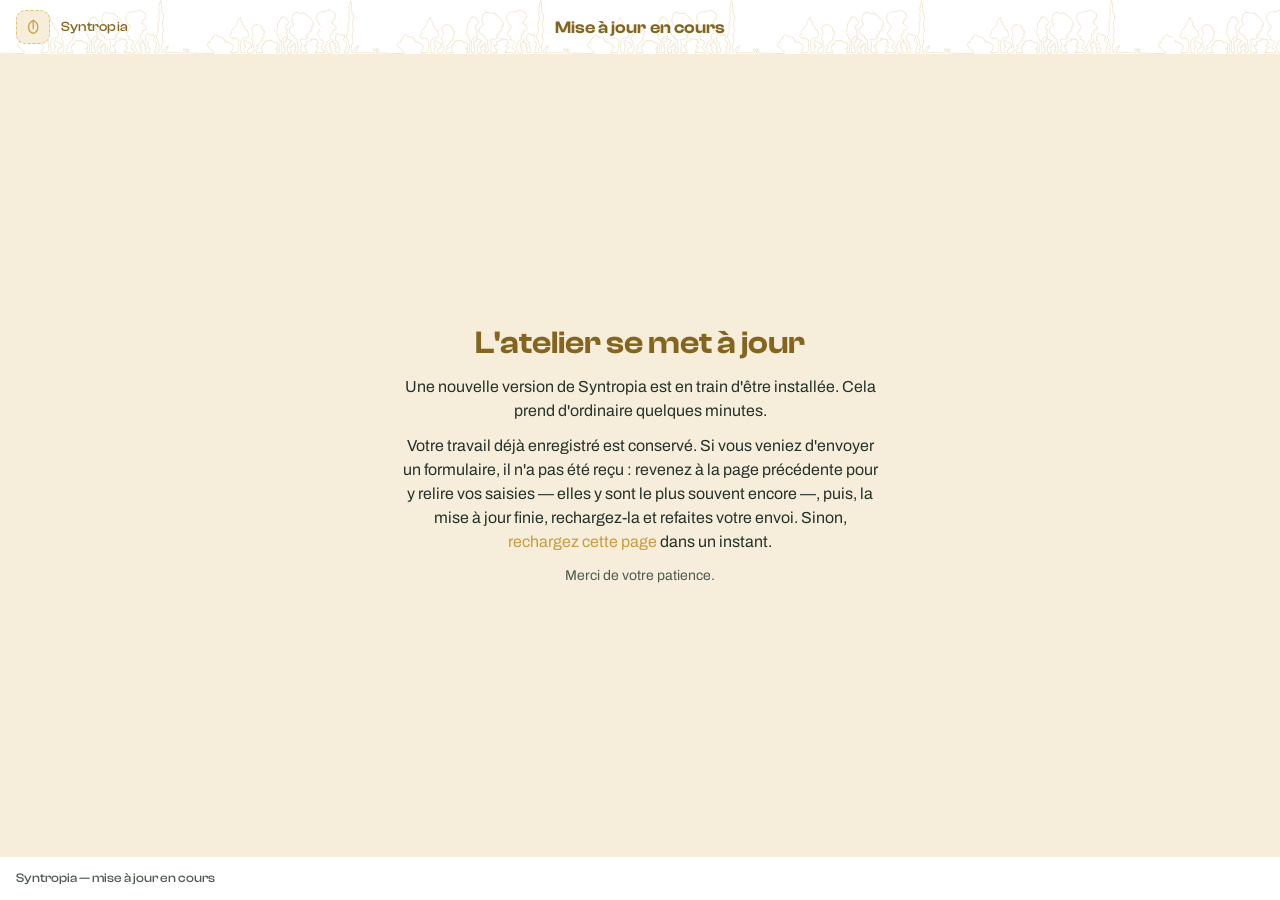
<file: public/maintenance.html>
<!doctype html>
<!--
  La page « Mise à jour en cours » — servie (code 503) par le .htaccess de maintenance que pose bin/deployer.py le temps
  d'un déploiement (chantier-mises-a-jour.md, Phase 2). Statique, sans PHP ni JS : elle ne doit dépendre de rien qui
  soit en train d'être remplacé. Sur le gabarit du bureau (gabarit.css seulement), sans panneaux : rien à y faire
  qu'attendre. Ses liens sont relatifs — elle est servie à l'adresse demandée, quelle qu'elle soit.
-->
<html lang="fr">
<head>
<meta charset="utf-8">
<meta name="viewport" content="width=device-width, initial-scale=1">
<meta name="robots" content="noindex">
<title>Syntropia — mise à jour en cours</title>
<link rel="stylesheet" href="assets/css/gabarit.css">
<style>
  :root{ --haut-bandeaux: 3.4rem; }
  .maj-corps{ text-align:center; max-width:32rem; padding:0 1rem; }
  .maj-titre{ font:600 2rem var(--titre); color:var(--accent-titre); margin:0 0 .8rem; line-height:1.15; }
  .maj-texte{ font:400 1rem/1.5 var(--texte); color:var(--ink); margin:0 0 .7rem; }
  .maj-note{ font:400 .88rem/1.45 var(--texte); color:var(--muted); margin:0; }
  .maj-lien{ color:var(--accent); }
</style>
</head>
<body>
<div class="app" id="app">

  <header class="bandeau-general">
    <div class="bg-gauche">
      <span class="logo-espace" aria-hidden="true">
        <svg viewBox="0 0 24 24" fill="none" stroke="currentColor" stroke-width="1.6" stroke-linecap="round" stroke-linejoin="round"><path d="M12 3v11M12 3C8 5 6 8 6 12M12 3c4 2 6 5 6 9M6 12c0 4 2.5 7 6 8M18 12c0 4-2.5 7-6 8"/></svg>
      </span>
      <div class="marque"><span class="marque-nom">Syntropia</span></div>
    </div>
    <div class="bg-centre"><span class="bg-centre-titre">Mise à jour en cours</span></div>
    <div class="bg-droite"></div>
  </header>

  <div class="corps">
    <main class="bureau" id="bureau">
      <div class="maj-corps">
        <h1 class="maj-titre">L'atelier se met à jour</h1>
        <p class="maj-texte">Une nouvelle version de Syntropia est en train d'être installée. Cela prend
           d'ordinaire quelques minutes.</p>
        <p class="maj-texte">Votre travail déjà enregistré est conservé. Si vous veniez d'envoyer un
           formulaire, il n'a pas été reçu : revenez à la page précédente pour y relire vos saisies — elles
           y sont le plus souvent encore —, puis, la mise à jour finie, rechargez-la et refaites votre
           envoi. Sinon, <a class="maj-lien" href="">rechargez cette page</a> dans un instant.</p>
        <p class="maj-note">Merci de votre patience.</p>
      </div>
    </main>
  </div>

  <footer class="pied">
    <span class="pied-mention">Syntropia — mise à jour en cours</span>
    <span class="pied-spacer"></span>
  </footer>

</div>
</body>
</html>
</file>
<file: public/assets/css/gabarit.css>
/* Le gabarit — la coquille commune à toutes les étapes de l'atelier.
   Extrait de le-bureau/index.html (maquette validée le 2026-09-11).
   Ce que ce fichier NE contient PAS : le contenu du bureau lui-même
   (propre à chaque étape) — voir architecture-technique.md. */

@font-face{ font-family:'Clash Display'; src:url('../polices/ClashDisplay-Medium.woff2') format('woff2'); font-weight:500; font-style:normal; font-display:swap; }
@font-face{ font-family:'Clash Display'; src:url('../polices/ClashDisplay-Semibold.woff2') format('woff2'); font-weight:600; font-style:normal; font-display:swap; }
@font-face{ font-family:'Archivo'; src:url('../polices/Archivo-Regular.woff2') format('woff2'); font-weight:400; font-style:normal; font-display:swap; }
@font-face{ font-family:'Archivo'; src:url('../polices/Archivo-Medium.woff2') format('woff2'); font-weight:500; font-style:normal; font-display:swap; }
@font-face{ font-family:'Archivo'; src:url('../polices/Archivo-SemiBold.woff2') format('woff2'); font-weight:600; font-style:normal; font-display:swap; }

:root{
  --ink:#26312A; --muted:#4E5A50; --line:#C7D2BE; --alerte:#A2412A;
  color-scheme: light;
  --fond:#F6EEDB; --surface:#FFFFFF; --accent-titre:#84651F; --accent:#C89B3C;
  --accent-doux:#DFC16F; --accent-fond:#F6EEDB; --bouton-encre:#FFFFFF;
  --socle-fond:#EDF2E7; --socle-accent:#4E7043; --socle-accent-doux:#9DBB8D;
  --ombre: rgba(38,49,42,.22);
  /* le fond de la barre d'outils : en clair, --accent-fond est identique au fond de la page
     (--fond) et la bande ne se voyait plus ; un ton de crème plus soutenu la détache. */
  --outils-fond:#EFE2BF;
  --titre:'Clash Display', system-ui, -apple-system, sans-serif;
  --texte:'Archivo', system-ui, -apple-system, sans-serif;
  --haut-bandeaux: 6.2rem; /* 3.4rem (bandeau général) + 2.8rem (bandeau outils) */
}
@media (prefers-color-scheme: dark){
  :root:not([data-theme="light"]){
    --ink:#E4EADD; --muted:#9CAB94; --line:#37402F; --alerte:#E39177;
    color-scheme: dark;
    --fond:#1E1A11; --surface:#2A2418; --accent-titre:#E3C87C; --accent:#DFC16F;
    --accent-doux:#4B4025; --accent-fond:#382F1D; --bouton-encre:#1E1A11;
    --socle-fond:#121710; --socle-accent:#8AAE7B; --socle-accent-doux:#3A4B32;
    --ombre: rgba(0,0,0,.55);
    --outils-fond:#382F1D;
  }
}
:root[data-theme="dark"]{
  --ink:#E4EADD; --muted:#9CAB94; --line:#37402F; --alerte:#E39177;
  color-scheme: dark;
  --fond:#1E1A11; --surface:#2A2418; --accent-titre:#E3C87C; --accent:#DFC16F;
  --accent-doux:#4B4025; --accent-fond:#382F1D; --bouton-encre:#1E1A11;
  --socle-fond:#121710; --socle-accent:#8AAE7B; --socle-accent-doux:#3A4B32;
  --ombre: rgba(0,0,0,.55);
  --outils-fond:#382F1D;
}

*{ box-sizing:border-box; }
html,body{ height:100%; margin:0; overflow:hidden; }
body{
  background:var(--socle-fond); color:var(--ink); font:400 15px/1.5 var(--texte);
  -webkit-font-smoothing:antialiased;
}
button, input{ font:inherit; color:inherit; }
a{ color:inherit; text-decoration:none; }
code{ font-family:var(--texte); font-weight:600; background:var(--accent-fond); padding:.05em .35em; border-radius:.3em; font-size:.92em; }

.app{
  height:100vh; height:100dvh;
  display:grid; grid-template-rows:auto auto 1fr auto;
  background:var(--fond);
}

/* ----------------------------------------------------- bandeau général */
.bandeau-general{
  position:relative; /* pour le titre centré sur la fenêtre, pas sur l'espace restant */
  grid-row:1; height:3.4rem; min-width:0; display:grid; grid-template-columns:auto 1fr auto; align-items:center; gap:.9rem;
  padding:0 1rem; background:var(--surface);
}
/* La lisière — un dessin du porteur, répété sur toute la largeur, en fond
   du bandeau. Le dessin sert de masque : sa couleur suit le thème
   (--accent), sa transparence est de 75 %. Ni z-index ni `isolation` sur le
   bandeau : un contexte d'empilement y enfermerait le menu du compte
   (z-index 25), qui passerait alors sous le bureau (bug du 2026-10-05). La
   lisière reste dessous par l'ordre : elle vient avant .bg-gauche et
   .bg-droite, positionnés pour peindre après elle. */
.bandeau-general::before{
  content:""; position:absolute; inset:0; pointer-events:none;
  background:var(--accent); opacity:.25;
  -webkit-mask:url('../images/lisiere.svg') left bottom / auto 100% repeat-x;
          mask:url('../images/lisiere.svg') left bottom / auto 100% repeat-x;
}
.bg-gauche{ position:relative; display:flex; align-items:center; gap:.7rem; min-width:0; }
.bg-droite{ position:relative; display:flex; align-items:center; gap:.6rem; justify-content:flex-end; }
/* Centré sur la fenêtre, pas sur la colonne `1fr` du bandeau : quand
   gauche et droite n'ont pas la même largeur (ex. `connexion.php`, sans
   pastille de compte), un centrage par grille glisse visiblement du
   côté le plus étroit. Sorti du flux de la grille, positionné par
   rapport au bandeau lui-même — gauche/droite gardent leur place, eux,
   dans leurs colonnes `auto`. `max-width` le tient à l'écart des deux
   côtés même sur un titre long ; `text-overflow: ellipsis` prend le
   relais si ça ne suffit pas. */
.bg-centre{
  position:absolute; left:50%; top:50%; transform:translate(-50%, -50%);
  z-index:1; /* au-dessus de .bg-droite, positionné pour la lisière, qui occupe aussi la colonne du milieu : sans cela,
                il recouvre les flèches étape précédente / suivante (bug du 2026-10-05) */
  /* la place des deux côtés : la marque à gauche (environ 11rem), le thème et le compte à droite (environ 13rem) */
  max-width:min(55vw, 30rem, calc(100vw - 28rem));
  min-width:0; display:flex; align-items:center; justify-content:center; gap:.3rem; overflow:hidden;
}
.bg-centre-titre{
  font:600 1.08rem var(--titre); color:var(--accent-titre); letter-spacing:.005em;
  white-space:nowrap; overflow:hidden; text-overflow:ellipsis;
}

/* boutons étape précédente / étape suivante — encadrent le titre
   contextuel (directives.txt). Grisé, jamais masqué, quand il n'y a
   rien avant ou après : l'utilisateur voit qu'il est au bout, pas que
   le bouton a disparu. */
.etape-bouton{
  width:1.8rem; height:1.8rem; border:0; background:transparent; border-radius:50%;
  display:flex; align-items:center; justify-content:center; cursor:pointer; flex:none;
  color:var(--muted);
}
.etape-bouton:hover:not(:disabled){ background:var(--accent-fond); color:var(--ink); }
.etape-bouton:disabled{ opacity:.35; cursor:default; }
.etape-chevron{ width:.55rem; height:.55rem; }

.hamburger{
  display:flex; flex-direction:column; justify-content:center; gap:4px;
  width:2.4rem; height:2.4rem; border:0; background:transparent; border-radius:.5rem;
  cursor:pointer; flex:none;
}
.hamburger:hover{ background:var(--accent-fond); }
.hamburger span{ display:block; height:2px; width:1.35rem; margin:0 auto; background:var(--ink); border-radius:2px; transition:transform .2s, opacity .2s; }
.hamburger[aria-expanded="true"] span:nth-child(1){ transform:translateY(6px) rotate(45deg); }
.hamburger[aria-expanded="true"] span:nth-child(2){ opacity:0; }
.hamburger[aria-expanded="true"] span:nth-child(3){ transform:translateY(-6px) rotate(-45deg); }

.logo-espace{
  width:2.1rem; height:2.1rem; border-radius:.6rem; flex:none;
  background:var(--accent-fond); border:1px dashed var(--accent-doux);
  display:flex; align-items:center; justify-content:center;
}
.logo-espace svg{ width:1.15rem; height:1.15rem; color:var(--accent); }
.marque{ display:flex; flex-direction:column; line-height:1.1; }
.marque-nom{ font:500 .86rem var(--titre); color:var(--accent-titre); letter-spacing:.02em; white-space:nowrap; }
.marque-sujet{ font:400 .7rem var(--texte); color:var(--muted); white-space:nowrap; }

.compte{
  display:flex; align-items:center; gap:.5rem; padding:.35rem .7rem .35rem .5rem;
  border:1px solid var(--line); background:var(--surface); border-radius:2rem; cursor:pointer;
  font:inherit;
}
.compte:hover{ background:var(--accent-fond); }
.compte-avatar{ width:1.7rem; height:1.7rem; border-radius:50%; background:var(--accent); color:var(--bouton-encre);
  display:flex; align-items:center; justify-content:center; font:500 .74rem var(--titre); flex:none; }
.compte-nom{ font:500 .82rem var(--titre); }

/* le menu utilisateur — un compte connecté ouvre un menu (Mon projet,
   Préférences, Se déconnecter) plutôt que de naviguer directement ;
   même mécanique d'ouverture/fermeture que le menu d'outils. */
.compte-conteneur{ position:relative; }
.compte[aria-expanded="true"]{ background:var(--accent-fond); border-color:var(--accent); }
.compte-menu{
  display:none; position:absolute; top:calc(100% + .5rem); right:0; z-index:25;
  min-width:11.5rem; padding:.4rem; border:1px solid var(--line); border-radius:.7rem;
  background:var(--surface); box-shadow:0 10px 26px var(--ombre);
}
.compte-menu.ouvert{ display:flex; flex-direction:column; gap:.1rem; }
.compte-menu-item{
  display:flex; align-items:center; gap:.55rem; padding:.5rem .6rem; border-radius:.5rem;
  font:500 .84rem var(--titre); color:var(--ink); text-decoration:none;
}
.compte-menu-item:hover{ background:var(--accent-fond); }
.compte-menu-item.a-venir{ color:var(--muted); pointer-events:none; }
.compte-menu-puce{ width:1.2rem; text-align:center; font-size:.85rem; flex:none; }
.compte-menu-separateur{ height:1px; margin:.3rem .3rem; background:var(--line); }

.theme-bascule{
  width:2.2rem; height:2.2rem; border:1px solid var(--line); background:var(--surface);
  border-radius:50%; cursor:pointer; display:flex; align-items:center; justify-content:center;
}
.theme-bascule:hover{ background:var(--accent-fond); }
/* ☀ clair, ☾ sombre, ◐ système — changé par Gabarit.init(), jamais une
   icône fixe : le bouton doit montrer l'état, pas juste le proposer. */
.theme-icone{ font-size:1.05rem; line-height:1; }

/* --------------------------------------------------- bandeau contextuel */
.bandeau-outils{
  grid-row:2; height:2.8rem; min-width:0; display:flex; align-items:center; gap:.35rem; padding:0 1rem;
  background:var(--outils-fond); border-bottom:1px solid var(--line); overflow-x:auto;
}
.bandeau-outils input{ position:absolute; opacity:0; pointer-events:none; }
.outil-bouton{
  display:flex; align-items:center; gap:.4rem; padding:.4rem .75rem; border-radius:.5rem;
  font:500 .74rem var(--titre); text-transform:uppercase; letter-spacing:.04em; cursor:pointer;
  border:1px solid transparent; white-space:nowrap; color:var(--ink);
}
.outil-bouton:hover{ background:var(--surface); }
input:checked + .outil-bouton{ background:var(--surface); border-color:var(--accent); color:var(--accent-titre); font-weight:600; }
.outil-bouton.a-venir{ opacity:.42; cursor:default; }
.outil-bouton.a-venir:hover{ background:transparent; }
.outil-separateur{ width:1px; align-self:stretch; margin:.3rem .3rem; background:var(--line); flex:none; }

/* le déclencheur du menu d'outils — caché sauf en tout petit écran,
   voir plus bas : là, c'est lui qui remplace la rangée de boutons. */
.outils-declencheur{
  display:none; align-items:center; gap:.5rem; padding:.4rem .7rem; border-radius:.5rem;
  border:1px solid var(--accent); background:var(--surface); color:var(--accent-titre);
  font:600 .78rem var(--titre); text-transform:uppercase; letter-spacing:.03em; cursor:pointer;
}
.outils-declencheur-chevron{ width:.6rem; height:.6rem; transition:transform .2s ease; }
.outils-declencheur[aria-expanded="true"] .outils-declencheur-chevron{ transform:rotate(180deg); }
/* la liste des outils : sur grand écran, une simple enveloppe qui ne
   change rien à la rangée existante — display:contents la retire de
   la mise en page, seuls ses enfants (les boutons) y participent. */
.outils-liste{ display:contents; }

/* --------------------------------------------------------- la bulle */
/* l'indication ponctuelle — un cadre à bords arrondis, avec une petite
   flèche dirigée vers l'objet du bureau qu'elle commente. */
.bulle{
  position:fixed; left:0; top:0; max-width:14rem; padding:.5rem .7rem; border-radius:.7rem;
  background:var(--ink); color:var(--fond); font:400 .78rem/1.4 var(--texte);
  box-shadow:0 8px 20px var(--ombre); pointer-events:none; z-index:6;
  opacity:0; transition:opacity .12s ease; white-space:normal;
}
.bulle.visible{ opacity:1; }
.bulle::after{ content:''; position:absolute; width:.6rem; height:.6rem; background:inherit; transform:rotate(45deg); }
.bulle[data-cote-bulle="haut"]{ transform:translate(-50%,-100%) translateY(-.6rem); }
.bulle[data-cote-bulle="haut"]::after{ bottom:-.28rem; left:50%; margin-left:-.3rem; }
.bulle[data-cote-bulle="bas"]{ transform:translate(-50%,0) translateY(.6rem); }
.bulle[data-cote-bulle="bas"]::after{ top:-.28rem; left:50%; margin-left:-.3rem; }
.bulle[data-cote-bulle="gauche"]{ transform:translate(-100%,-50%) translateX(-.6rem); }
.bulle[data-cote-bulle="gauche"]::after{ right:-.28rem; top:50%; margin-top:-.3rem; }
.bulle[data-cote-bulle="droite"]{ transform:translate(0,-50%) translateX(.6rem); }
.bulle[data-cote-bulle="droite"]::after{ left:-.28rem; top:50%; margin-top:-.3rem; }

/* ------------------------------------------------------------- corps */
.corps{ grid-row:3; display:flex; min-height:0; min-width:0; position:relative; }

/* le panneau gauche — un tiroir, ouvert et fermé par le hamburger */
.scrim{
  position:fixed; inset:0; background:var(--ombre); opacity:0; pointer-events:none;
  transition:opacity .22s ease; z-index:20;
}
.scrim.visible{ opacity:1; pointer-events:auto; }

.panneau-gauche{
  position:fixed; inset:0 auto 0 0; width:min(17rem, 86vw); z-index:23;
  background:var(--surface); box-shadow:16px 0 30px var(--ombre);
  display:flex; flex-direction:column;
  transform:translateX(-100%); transition:transform .25s ease;
}
.panneau-gauche.ouvert{ transform:translateX(0); }
.pg-entete{
  flex:none; height:3.4rem; display:flex; align-items:center; gap:.6rem; padding:0 1rem;
}
.pg-entete .marque-nom{ font:600 1rem var(--titre); color:var(--accent-titre); }
.pg-corps{ flex:1; overflow-y:auto; padding:1rem .9rem 1.2rem; }
.pg-section + .pg-section{ margin-top:1.3rem; }
.pg-titre{ font:500 .7rem var(--titre); text-transform:uppercase; letter-spacing:.07em; color:var(--muted); margin:0 0 .4rem .3rem; }
.pg-liste{ list-style:none; margin:0; padding:0; display:flex; flex-direction:column; gap:.1rem; }
.pg-liste a{
  display:flex; align-items:center; gap:.55rem; padding:.45rem .6rem; border-radius:.5rem;
  font:500 .84rem var(--titre); color:var(--ink);
}
.pg-liste a:hover{ background:var(--accent-fond); }
.pg-liste a.active{ background:var(--accent); color:var(--bouton-encre); font-weight:600; }
/* montré, jamais caché — mais jamais cliquable non plus tant que la
   page n'existe pas : un href réel sous un style grisé serait un lien
   mort qui ne se voit qu'au clic. */
.pg-liste a.a-venir{ color:var(--muted); pointer-events:none; }
.pg-puce{ width:1.4rem; text-align:center; font:600 .72rem var(--texte); font-variant-numeric:tabular-nums; flex:none; }
.pg-pied{ margin:1.3rem .3rem 0; font:400 .72rem var(--texte); color:var(--muted); line-height:1.5; }

/* le bureau — le canevas central, sans défilement, toujours entièrement
   visible. Son contenu (l'intérieur du <main>) est propre à l'étape. */
.bureau{
  flex:1; min-width:0; min-height:0; display:flex; align-items:center; justify-content:center;
  padding:2rem; position:relative;
  background-image: radial-gradient(var(--line) .6px, transparent .6px);
  background-size:22px 22px; background-position:-4px -4px;
}

.panneau-droit{
  position:fixed; top:3.4rem; bottom:2.7rem; right:0; width:min(21rem, 90vw);
  background:var(--surface);
  box-shadow:-14px 0 28px var(--ombre);
  transform:translateX(100%); transition:transform .25s ease;
  z-index:23; overflow-y:auto;
}
.panneau-droit.ouvert{ transform:translateX(0); }

/* la tirette qui ouvre et ferme le panneau droit — un triangle qui
   pointe vers la droite quand le panneau est ouvert, vers la gauche
   quand il est fermé. Elle reste collée au bord du panneau, qu'il
   soit ouvert ou non. */
.tirette{
  position:fixed; top:50%; right:0; transform:translateY(-50%);
  transition:right .25s ease;
  width:1.6rem; padding:.7rem .25rem; display:flex; flex-direction:column;
  align-items:center; gap:.5rem; cursor:pointer; border:0;
  background:var(--surface);
  border-radius:.6rem 0 0 .6rem; box-shadow:-4px 0 10px var(--ombre); z-index:22;
}
.tirette:hover{ background:var(--accent-fond); }
.tirette.ouvert{ right:min(21rem, 90vw); }
.tirette-triangle{ width:.62rem; height:.62rem; flex:none; transition:transform .25s ease; transform:rotate(180deg); }
.tirette.ouvert .tirette-triangle{ transform:rotate(0deg); }
.tirette-texte{
  writing-mode:vertical-rl; font:500 .68rem var(--titre); letter-spacing:.06em;
  text-transform:uppercase; color:var(--muted);
}
.pd-corps{ padding:1.1rem 1.2rem 1.6rem; }
.pd-titre{ font:600 .78rem var(--titre); text-transform:uppercase; letter-spacing:.06em; color:var(--accent-titre);
  margin:1.3rem 0 .6rem; padding-top:.9rem; border-top:1px solid var(--line); }
.pd-titre:first-child{ margin-top:0; padding-top:0; border-top:0; }
.pd-unite{ text-transform:none; font:400 .74rem var(--texte); letter-spacing:0; color:var(--muted); }

/* une ligne du panneau Données — deux colonnes, une largeur de champ
   fixe — pour que tous les champs de saisie s'alignent verticalement,
   quelle que soit la longueur du libellé. Réutilisée par toute étape
   qui a un champ numérique à saisir. */
.pd-ligne{ display:grid; grid-template-columns:1fr 4.6rem; align-items:center; gap:.6rem; padding:.35rem 0; font:400 .86rem var(--texte); }
.pd-ligne-nom{ display:flex; align-items:center; gap:.55rem; min-width:0; }
.pd-ligne input[type="text"]{
  width:100%; text-align:right; font:600 .9rem var(--texte); font-variant-numeric:tabular-nums; padding:.3rem .5rem;
  border:1px solid var(--line); border-radius:.4rem; background:var(--fond); color:var(--ink);
}
.pd-ligne input[type="text"]:focus{ outline:2px solid var(--accent); outline-offset:1px; }

/* case à cocher maison — carrée, coins arrondis, encre de bouton du
   thème plutôt que le rendu par défaut du navigateur. Partagée par
   toutes les cases du bureau, pas seulement celles d'une étape. */
.case{
  appearance:none; -webkit-appearance:none; flex:none; width:1.25rem; height:1.25rem; margin:0;
  border-radius:.4rem; border:1.5px solid var(--line); background:var(--surface); cursor:pointer;
  position:relative; transition:background .15s ease, border-color .15s ease;
}
.case:hover{ border-color:var(--accent); }
.case:checked{ background:var(--accent); border-color:var(--accent); }
.case:checked::after{
  content:''; position:absolute; left:.36rem; top:.18rem; width:.36rem; height:.62rem;
  border:solid var(--bouton-encre); border-width:0 2px 2px 0; transform:rotate(45deg);
}
.case:focus-visible{ outline:2px solid var(--accent); outline-offset:2px; }

/* bouton radio maison — même logique que .case, ronde plutôt que
   carrée. Un choix entre options exclusives (« qui êtes-vous ? »),
   jamais le rendu par défaut du navigateur. */
.radio{
  appearance:none; -webkit-appearance:none; flex:none; width:1.15rem; height:1.15rem; margin:0;
  border-radius:50%; border:1.5px solid var(--line); background:var(--surface); cursor:pointer;
  position:relative; transition:border-color .15s ease;
}
.radio:hover{ border-color:var(--accent); }
.radio:checked{ border-color:var(--accent); }
.radio:checked::after{
  content:''; position:absolute; inset:.22rem; border-radius:50%; background:var(--accent);
}
.radio:focus-visible{ outline:2px solid var(--accent); outline-offset:2px; }

/* un mot technique, expliqué au survol par la bulle — jamais le `title`
   natif du navigateur (lent, sans style, illisible au clavier). Partagé
   par toute page ; le texte vient de contenu/glossaire.md, voir
   Documentation::glossaire() et Gabarit.init()'s initTermes(). Remarque
   du porteur, 2026-09-15. */
.terme{ border-bottom:1px dotted var(--muted); cursor:help; }
.terme:focus-visible{ outline:2px solid var(--accent); outline-offset:2px; border-radius:.15rem; }

.pd-champ{ display:flex; align-items:center; justify-content:space-between; gap:.6rem; padding:.35rem 0; font:400 .86rem var(--texte); }
.pd-resultat{ margin:0; }
.pd-resultat .pd-champ dd{ margin:0; font:600 .9rem var(--texte); font-variant-numeric:tabular-nums; color:var(--accent-titre); }
.pd-resultat .pd-champ dt{ font:400 .86rem var(--texte); color:var(--muted); }
.pd-note{ font:400 .76rem var(--texte); color:var(--muted); line-height:1.5; margin-top:.3rem; }

/* ------------------------------------------- le panneau d'informations
   générales — une tirette horizontale, sous la barre d'outils, qui
   déroule le panneau vers le bas. Même triangle que la tirette droite :
   il pointe vers le bureau (ici, le bas) quand le panneau est fermé, et
   s'en écarte (le haut) une fois ouvert — la tirette suit le panneau et
   reste collée à son bord inférieur. */
.tirette-info{
  position:fixed; left:50%; top:var(--haut-bandeaux); transform:translateX(-50%);
  transition:top .25s ease;
  padding:.4rem 1rem; display:flex; align-items:center; gap:.5rem; cursor:pointer; border:0;
  background:var(--surface);
  border-radius:0 0 .6rem .6rem; box-shadow:0 4px 10px var(--ombre); z-index:22;
}
.tirette-info:hover{ background:var(--accent-fond); }
.tirette-info.ouvert{ top:calc(var(--haut-bandeaux) + min(16rem, 44vh)); }
.tirette-info .tirette-triangle{ width:.6rem; height:.6rem; flex:none; transition:transform .25s ease; transform:rotate(90deg); }
.tirette-info.ouvert .tirette-triangle{ transform:rotate(-90deg); }
.tirette-info .tirette-texte{
  writing-mode:horizontal-tb; font:500 .68rem var(--titre); letter-spacing:.06em;
  text-transform:uppercase; color:var(--muted);
}
/* fermé, sa hauteur est nulle — pas de transform ici : un panneau ancré
   en haut qu'on masque en le glissant vers le haut déborderait sur les
   bandeaux (couverts, quoique fermé, tant qu'il occupe encore sa place
   en hauteur). La hauteur elle-même est l'animation. */
.panneau-info{
  position:fixed; left:0; right:0; top:var(--haut-bandeaux); height:0; overflow:hidden;
  background:var(--surface); box-shadow:0 14px 28px var(--ombre);
  transition:height .25s ease;
  z-index:23;
}
.panneau-info.ouvert{ height:min(16rem, 44vh); overflow-y:auto; }
.pi-corps{ max-width:40rem; margin:0 auto; padding:1.2rem 1.4rem 1.6rem; }
.pi-corps p{ font:400 .88rem/1.6 var(--texte); margin:0 0 .8rem; }
.pi-corps p:last-child{ margin-bottom:0; }

/* ------------------------------------------------------------- pied */
.pied{
  grid-row:4; display:flex; align-items:center; gap:1rem; padding:.5rem 1rem; min-width:0;
  background:var(--surface); height:2.7rem;
}
.pied-recherche{ display:flex; align-items:center; gap:.4rem; background:var(--fond); border:1px solid var(--line);
  border-radius:1.4rem; padding:.25rem .35rem .25rem .8rem; flex:0 1 20rem; min-width:0; }
.pied-recherche input{ border:0; background:transparent; outline:0; flex:1; min-width:0; width:100%; font:400 .84rem var(--texte); color:var(--ink); }
.pied-recherche button{ border:0; background:var(--accent-fond); width:1.9rem; height:1.9rem; border-radius:50%;
  cursor:pointer; display:flex; align-items:center; justify-content:center; }
.pied-recherche button svg{ width:.95rem; height:.95rem; }
.pied-option{ display:flex; align-items:center; gap:.4rem; font:400 .82rem var(--texte); color:var(--muted); white-space:nowrap; }
.pied-spacer{ flex:1; }
.pied-mention{ font:500 .8rem var(--titre); color:var(--muted); }
.pied-reset{
  border:1px solid var(--alerte); color:var(--alerte); background:transparent; border-radius:.5rem;
  padding:.4rem .9rem; font:500 .76rem var(--titre); letter-spacing:.03em; text-transform:uppercase; cursor:pointer;
}
.pied-reset:hover{ background:var(--alerte); color:#fff; }
/* les boutons du pied ne se coupent jamais sur deux lignes : c'est la recherche qui cède la place */
.pied-reset, .pied-annuler{ white-space:nowrap; flex:none; }
.pied-reset-icone{ display:none; }
/* Annuler les changements : le geste courant, discret ; grisé tant qu'il n'y a rien à annuler. */
.pied-annuler{
  border:1px solid var(--line); color:var(--ink); background:transparent; border-radius:.5rem;
  padding:.4rem .9rem; font:500 .76rem var(--titre); letter-spacing:.03em; text-transform:uppercase; cursor:pointer;
}
.pied-annuler:hover:not(:disabled){ border-color:var(--accent); }
.pied-annuler:disabled{ opacity:.45; cursor:default; }
.pied-annuler-icone{ display:none; }

/* entre téléphone et ordinateur, le pied n'a plus la place des boutons écrits en toutes lettres (les options du plan,
   « Afficher les côtes » et « Afficher la légende », en prennent beaucoup) : ils passent en icônes rondes */
@media (max-width:46rem){
  .pied-reset, .pied-annuler{
    width:2.3rem; height:2.3rem; padding:0; border-radius:50%; flex:none;
    display:flex; align-items:center; justify-content:center;
  }
  .pied-reset-texte, .pied-annuler-texte{ display:none; }
  .pied-reset-icone{ display:block; font:700 .95rem var(--titre); }
  .pied-annuler-icone{ display:block; font:700 1rem var(--titre); }
}
@media (max-width:34rem){
  /* le champ de recherche cède la place aux boutons : sans min-width:0, sa largeur naturelle l'empêche de rétrécir et
     le pied déborde (deux boutons ronds sur la page du plan — vérifié à 320 px, le 2026-10-01) */
  .pied{ gap:.6rem; }
  .pied-recherche{ flex:1; min-width:0; }
  .pied-recherche input{ min-width:0; width:100%; }
  .pied-option{ display:none; }
  /* la rangée compte trois éléments (recherche, option, réinitialiser) —
     en dessous de 34rem, l'option a déjà disparu ; le bouton devient une
     icône ronde pour ne pas se battre avec le champ de recherche pour
     la place restante. */
  .pied-reset{
    width:2.3rem; height:2.3rem; padding:0; border-radius:50%; flex:none;
    display:flex; align-items:center; justify-content:center;
  }
  .pied-reset-texte{ display:none; }
  .pied-reset-icone{ display:block; font:700 .95rem var(--titre); }
  .pied-annuler{
    width:2.3rem; height:2.3rem; padding:0; border-radius:50%; flex:none;
    display:flex; align-items:center; justify-content:center;
  }
  .pied-annuler-texte{ display:none; }
  .pied-annuler-icone{ display:block; font:700 1rem var(--titre); }
}

/* Écran étroit (téléphone, tablette, petite fenêtre) : centré sur la fenêtre, le titre recouvrait la marque et le
   bouton de thème. Il reprend la colonne du milieu de la grille, entre la gauche et la droite du bandeau, quitte à
   n'être pas tout à fait au centre ; un titre trop long finit par « … ». */
@media (max-width:48rem){
  .bg-centre{ position:relative; left:auto; top:auto; transform:none; grid-column:2; justify-self:center; max-width:100%; }
}

/* petit écran : le bandeau général ne tient plus avec le nom du site,
   le nom du compte et le titre central tous en même temps — on retire
   ce qui se déduit du contexte, jamais l'accès (hamburger, thème,
   compte, titre restent tous cliquables et lisibles). */
@media (max-width:30rem){
  .bandeau-general{ padding:0 .6rem; gap:.4rem; }
  .marque{ display:none; }
  /* l'emplacement du logo aussi : le titre central le chevauchait, et le bouton de thème avec lui (le porteur,
     2026-10-05) */
  .logo-espace{ display:none; }
  .compte-nom{ display:none; }
  .compte{ padding:.35rem; }
  .bg-centre-titre{ font-size:.92rem; }

  /* la rangée d'outils ne tient pas non plus, et le défilement
     horizontal masque des outils sans le dire — elle devient un menu :
     un bouton qui affiche l'outil choisi, un menu qui se déroule
     dessous pour en choisir un autre. */
  .bandeau-outils{ overflow-x:visible; position:relative; }
  .outils-declencheur{ display:flex; }
  .outils-liste{
    display:none; flex-direction:column; align-items:stretch; gap:.15rem;
    position:absolute; left:1rem; top:calc(100% + .4rem); z-index:22;
    background:var(--surface); border-radius:.7rem; padding:.4rem;
    box-shadow:0 10px 24px var(--ombre); min-width:12rem;
  }
  .outils-liste.ouvert{ display:flex; }
  .outils-liste .outil-bouton{ justify-content:flex-start; }
  .outil-separateur{ display:none; }
}

/* un cadre qui se réduit pour tenir dans le bureau (gabarit.js, initTenir) : en haut, la place de l'onglet
   « Informations », qui recouvre le haut du bureau */
[data-tenir]{ padding-top:1.9rem; }

.visually-hidden{ position:absolute; width:1px; height:1px; overflow:hidden; clip:rect(0 0 0 0); white-space:nowrap; }

/* L'avis d'une mise à jour (gabarit.js, chantier-mises-a-jour.md, Phase 4) : au-dessus de tout, au bas du bureau. */
.avis-version{
  position:fixed; left:50%; bottom:3.6rem; transform:translateX(-50%); z-index:30;
  display:flex; align-items:center; gap:.7rem; width:min(36rem, calc(100vw - 2rem));
  padding:.7rem .8rem .7rem 1rem; background:var(--surface); color:var(--ink);
  border:1px solid var(--accent); border-radius:.6rem; box-shadow:0 8px 20px var(--ombre);
  font:400 .86rem/1.4 var(--texte);
}
.avis-version p{ margin:0; flex:1; }
.avis-version-bouton{
  flex:none; padding:.35rem .7rem; font:500 .8rem var(--texte); color:var(--ink);
  background:var(--accent-doux); border:1px solid var(--accent); border-radius:.4rem; cursor:pointer;
}
.avis-version-fermer{ flex:none; background:none; border:0; color:var(--muted); font-size:.9rem; cursor:pointer; padding:.2rem; }
@media (max-width:30rem){ .avis-version{ flex-wrap:wrap; } .avis-version p{ flex-basis:calc(100% - 2rem); } }

/* La confirmation (Gabarit.confirmer) : une fenêtre du bureau, au-dessus de tout. */
.confirmation{
  border:1px solid var(--line); border-radius:.8rem; padding:1.1rem 1.2rem 1rem; max-width:min(28rem, calc(100vw - 2rem));
  background:var(--surface); color:var(--ink); box-shadow:0 12px 30px var(--ombre);
}
.confirmation::backdrop{ background:rgba(0,0,0,.35); }
.confirmation-titre{ margin:0 0 .5rem; font:600 1rem var(--titre); color:var(--accent-titre); }
.confirmation-texte{ margin:0 0 1rem; font:400 .88rem/1.45 var(--texte); }
.confirmation-boutons{ display:flex; justify-content:flex-end; gap:.6rem; flex-wrap:wrap; }
.confirmation-boutons button{ padding:.45rem .9rem; border-radius:.5rem; font:500 .82rem var(--texte); cursor:pointer; }
.confirmation-non{ background:transparent; border:1px solid var(--line); color:var(--ink); }
.confirmation-oui{ background:var(--accent-doux); border:1px solid var(--accent); color:var(--ink); }
</file>
